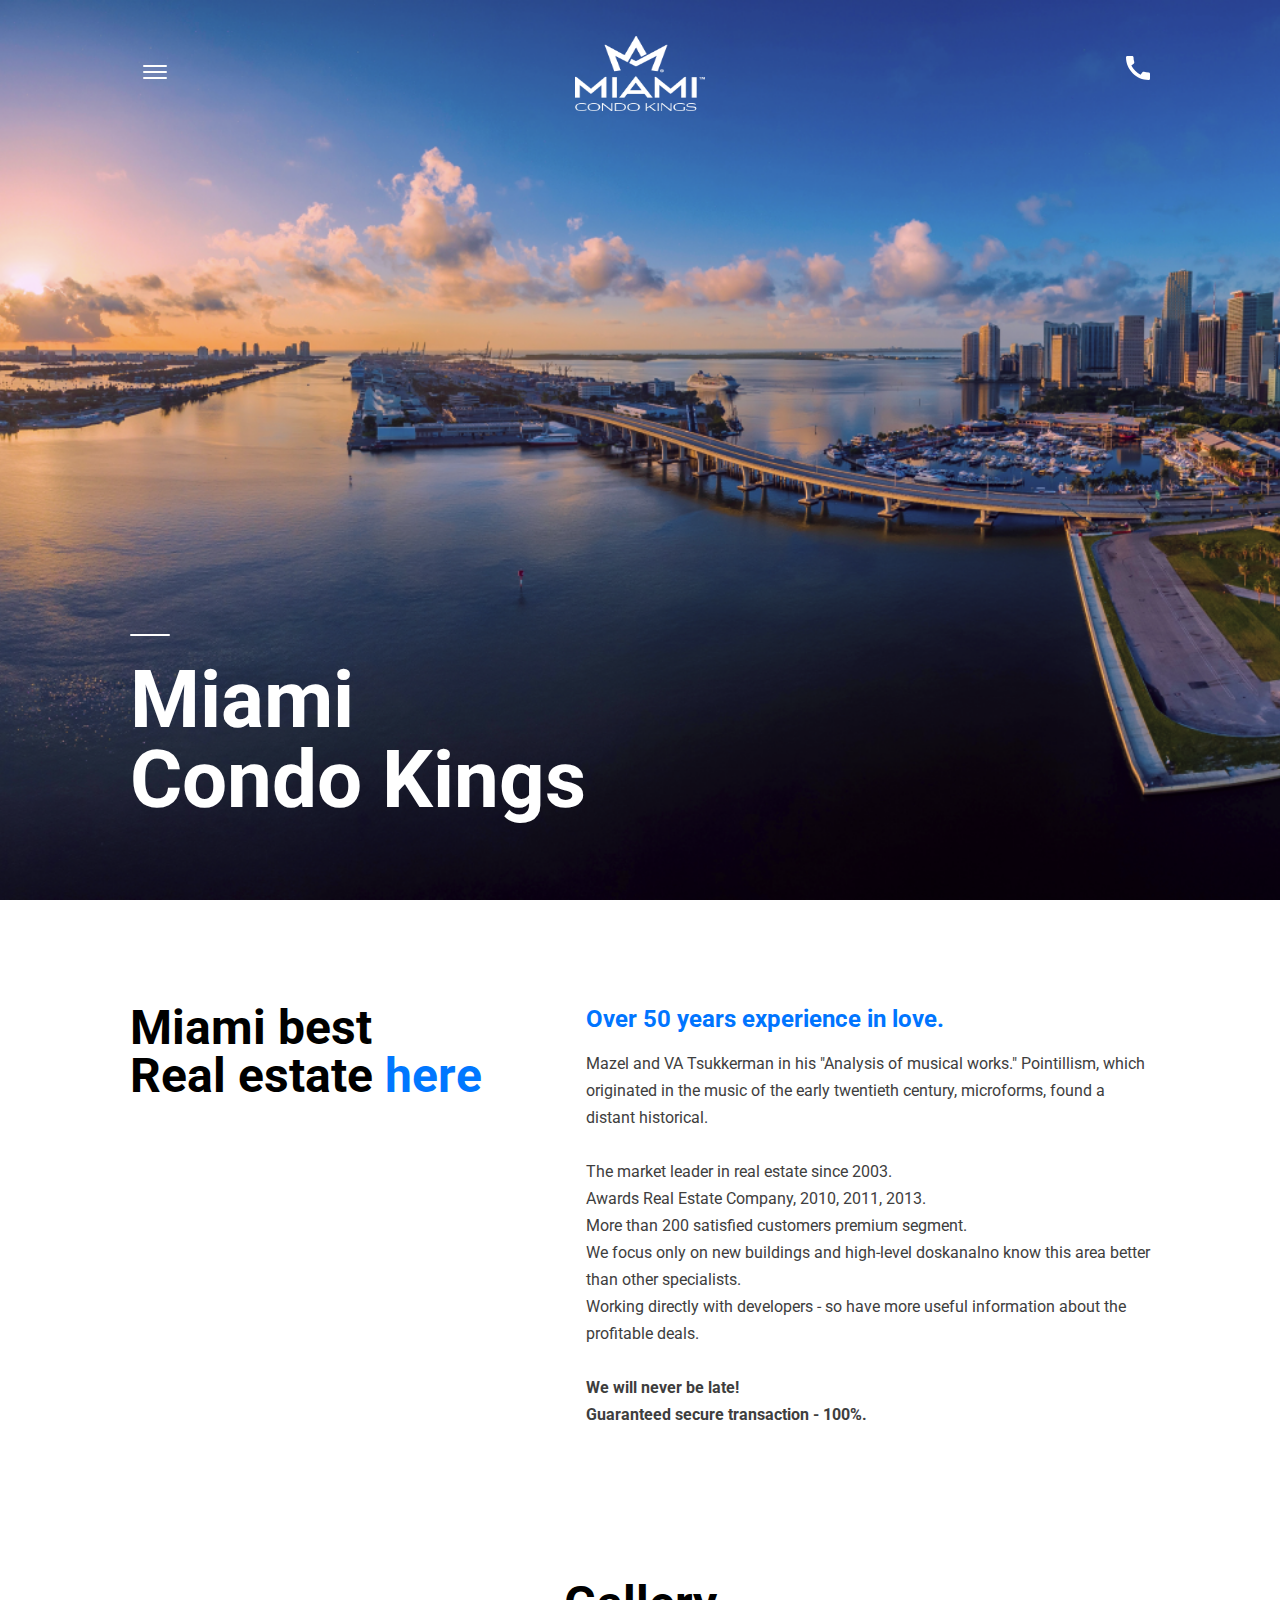
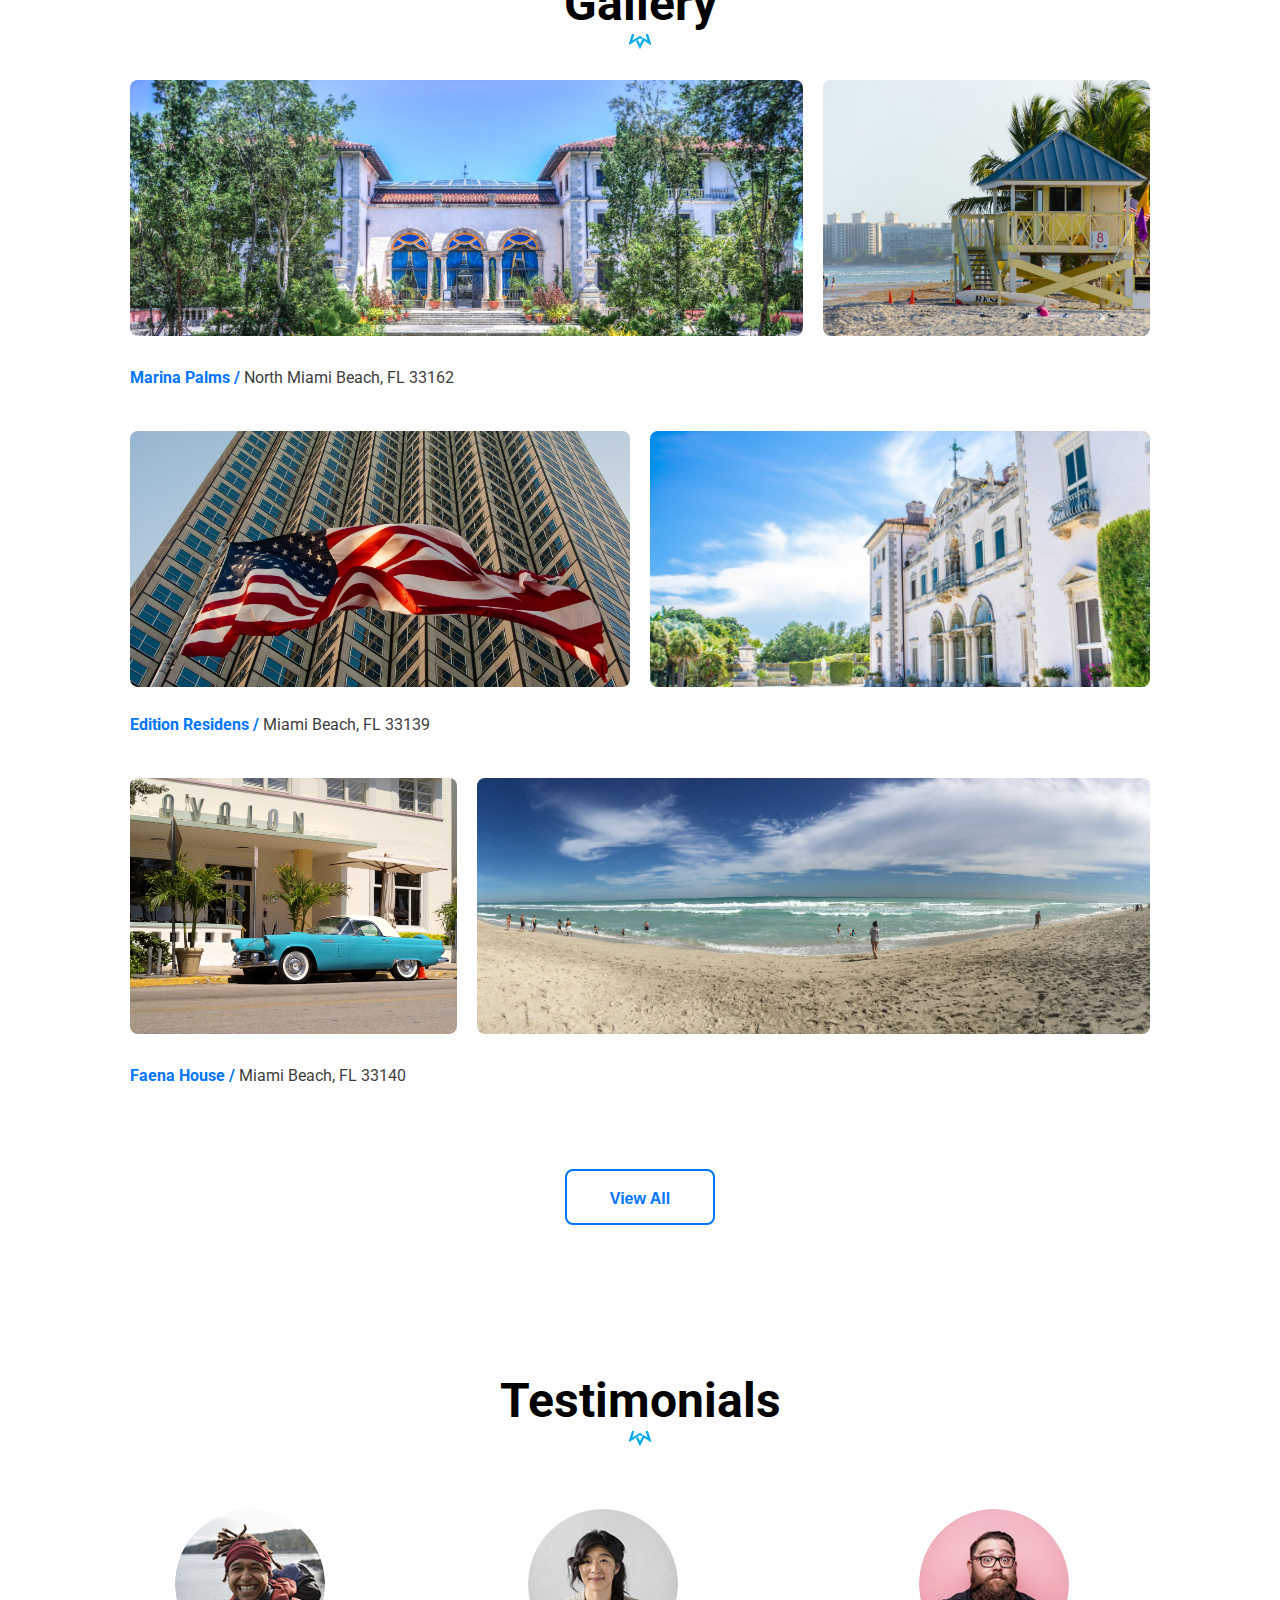
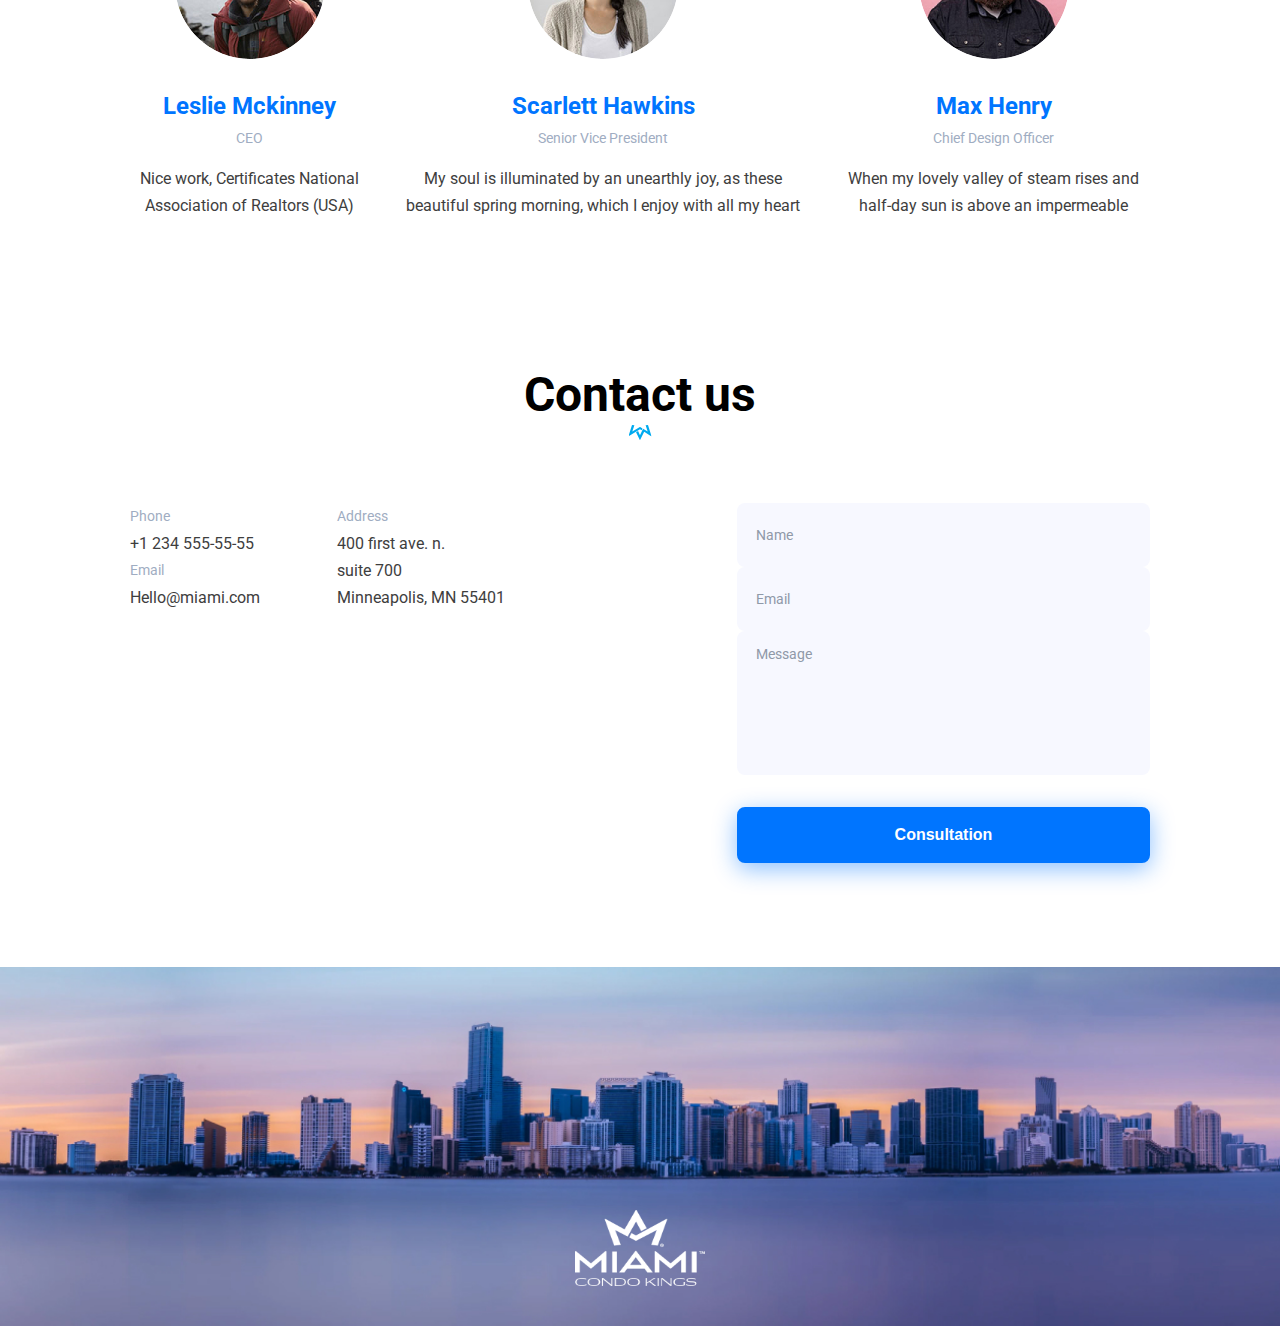
<file: index.html>
<!DOCTYPE html><html lang="en"><head><meta charset="UTF-8"><meta name="viewport" content="width=device-width, initial-scale=1.0"><link rel="icon" href="favicon.fa6612ad.png"><title>Miami</title><link rel="stylesheet" href="main.2fd18011.css"><script src="main.f84e1103.js" defer></script></head><body> <header id="home" class="header"> <section class="header__section section"> <div class="section__top"> <div class="menu"> <input id="menu__toggle" type="checkbox"> <label class="menu__button" for="menu__toggle"> <span class="menu__line"></span> </label> <div class="menu__box"> <ul class="menu__list"> <li><a class="menu__item" href="#home">Home</a></li> <li><a class="menu__item" href="#about">About Us</a></li> <li><a class="menu__item" href="#gallery">gallery</a></li> <li><a class="menu__item" href="#testimonials">testimonials</a></li> <li><a class="menu__item" href="#contacts">Contacts</a></li> </ul> <ul class="menu__list menu__list--extra"> <li> <a class="menu__item menu__item--extra" href="tel:+1 234 555-55-55"> +1 234 555-55-55 </a> </li> <li> <a class="menu__item menu__item--extra" href="tel:+1 234 555-55-55"> call to order </a> </li> </ul> </div> </div> <div class="section__logo"> <a href="#home"> <img class="section__icon section__logotip" src="logo.f1453457.png" alt="Logo Miami"> </a> </div> <div class="section__phone"> <a href="tel:+1 234 555-55-55"> <img class="section__icon" src="phone.14e90a37.svg" alt="Icon Phone"> </a> </div> </div> <h1 class="section__title"> Miami <br> Condo Kings </h1> </section> </header> <main class="main"> <section id="about" class="main__section section"> <div class="info"> <h1 class="info__heading"> Miami best <br> Real estate <a href="https://goo.gl/maps/QsALoFboc7omnzaP7" class="link"> here </a> </h1> <div class="info__text"> <h2 class="info__text-title"> Over 50 years experience in love. </h2> <p class="info__paragraph"> Mazel and VA Tsukkerman in his "Analysis of musical works." Pointillism, which originated in the music of the early twentieth century, microforms, found a distant historical. <br> <br> The market leader in real estate since 2003. <br>Awards Real Estate Company, 2010, 2011, 2013. <br>More than 200 satisfied customers premium segment. <br>We focus only on new buildings and high-level doskanalno know this area better than other specialists. <br>Working directly with developers - so have more useful information about the profitable deals. <br> <br> <strong>We will never be late! <br> Guaranteed secure transaction - 100%. </strong> </p> </div> </div> </section> <section id="gallery" class="section"> <h2 class="heading section__heading"> Gallery </h2> <div class="gallery"> <div class="photos"> <div class="photos__wide_left"> <img src="1.9f94d235.jpg" alt="House" class="photos__img photos__wide_left__img"> <img src="2.718d87d5.jpg" alt="Baywatch building" class="photos__img photos__wide_left__img"> </div> </div> <p class="gallery__caption"> <a href="https://goo.gl/maps/5vhmLhmjd3ipKktT6" class="gallery__link" target="blank"> Marina Palms / </a> North Miami Beach, FL 33162 </p> <div class="photos"> <img src="3.1952f600.jpg" alt="American flag" class="photos__img"> <img src="4.28e1045d.jpg" alt="Vizcaya Museum" class="photos__img"> </div> <p class="gallery__caption"> <a href="https://goo.gl/maps/Dki9oqGn2mnj5Dc7A" class="gallery__link" target="blank"> Edition Residens / </a> Miami Beach, FL 33139 </p> <div class="photos"> <div class="photos__wide_right"> <img src="5.e9ca33db.jpg" alt="Miami street" class="photos__img photos__wide_right__img"> <img src="6.11649f7b.jpg" alt="Miami beach" class="photos__img photos__wide_right__img"> </div> </div> <p class="gallery__caption"> <a href="https://goo.gl/maps/ouNFryY2Jcwq9Fs46" class="gallery__link" target="blank"> Faena House / </a> Miami Beach, FL 33140 </p> <button class="button gallery__button"> View All </button> </div> </section> <section id="testimonials" class="section"> <h2 class="heading section__heading"> Testimonials <span class="heading__crown"></span> </h2> <div class="testimonials section__testimonials"> <div class="person"> <img class="person__photo" src="01.4f1ca21e.jpg" alt="Tim Cook"> <h3 class="person__name"> Leslie Mckinney </h3> <p class="person__position"> CEO </p> <p class="person__text"> Nice work, Certificates National Association of Realtors (USA) </p> </div> <div class="person"> <img class="person__photo" src="02.b48fc5d5.jpg" alt="Katherine Adams"> <h3 class="person__name"> Scarlett Hawkins </h3> <p class="person__position"> Senior Vice President </p> <p class="person__text"> My soul is illuminated by an unearthly joy, as these beautiful spring morning, which I enjoy with all my heart </p> </div> <div class="person"> <img class="person__photo" src="03.19490aac.jpg" alt="Jonathan Ive"> <h3 class="person__name"> Max Henry </h3> <p class="person__position">Chief Design Officer</p> <p class="person__text"> When my lovely valley of steam rises and half-day sun is above an impermeable </p> </div> </div> </section> <section id="contacts" class="section"> <h2 class="heading section__contact"> Contact us </h2> <div class="contact"> <div class="contact__text"> <div class="contact__wraper"> <h3 class="contact__title">Phone</h3> <a href="tel:+1 234 555-55-55" class="contact__info"> +1 234 555-55-55 </a> <h3 class="contact__title">Email</h3> <a href="mailto:hello@miami.com" class="contact__info"> Hello@miami.com </a> </div> <div class="contact__wraper"> <h3 class="contact__title">Address</h3> <a href="https://goo.gl/maps/QsALoFboc7omnzaP7" class="contact__info" target="blank"> 400 first ave. n. <br>suite 700 <br>Minneapolis, MN 55401 </a> </div> </div> <form class="form contact__form" action="#" method="get"> <label for="name"> <input required type="text" name="name" placeholder="Name" class="input form__input" id="name"> </label> <label for="email"> <input required type="email" name="email" placeholder="Email" class="input form__input" id="email"> </label> <div class="form__textarea"> <label for="message"> <textarea required name="message" placeholder="Message" class="input form__input" id="message"></textarea> </label> </div> <button class="form__button"> Consultation </button> </form> </div> </section> </main> <footer class="footer"> <div class="logo footer__logo"> <a href="#home"> <img src="logo.f1453457.png" alt="Logo" class="section__logotip"> </a> </div> </footer> </body></html>
</file>
<file: main.2fd18011.css>
@import url("https://fonts.googleapis.com/css2?family=Roboto:ital,wght@0,300;0,400;0,500;1,400&display=swap");*{box-sizing:border-box}a,b,blockquote,body,canvas,caption,code,div,em,embed,fieldset,figure,footer,form,h1,h2,h3,h4,h5,h6,header,html,i,iframe,img,input,label,li,main,nav,object,ol,p,pre,section,small,span,strike,strong,sub,sup,table,tbody,td,tfoot,th,thead,tr,tt,u,ul,video{margin:0;padding:0;border:0;font-size:100%;font-family:inherit;vertical-align:baseline;text-rendering:optimizeLegibility;-webkit-font-smoothing:antialiased;text-size-adjust:none}html{font-family:Roboto,sans-serif;scroll-behavior:smooth}.header{background-image:url(01.585e8a64.png);background-size:cover;background-position:50%;height:100vh}.header__section{display:flex;flex-direction:column;justify-content:space-between;min-height:700px}.header__menu,.header__phone{margin:56px 0}.header__logo{margin-top:25.5px}.header__title{margin-bottom:80px;font-weight:700;font-size:80px;line-height:80px;color:#fff;letter-spacing:-1.5px}.header__title:before{content:"";position:relative;left:0;top:-24px;display:block;width:40px;height:2px;background-color:#fff;border-radius:2px}.section__logo{position:absolute;top:10px;left:calc(50% - 65px);z-index:1;margin-top:25.5px}.section__logotip{width:130.35px;height:75.77px}.section{max-width:1260px;height:100%;margin:0 auto;padding:0 120px}.section__top{display:flex;justify-content:space-between;align-items:center}.section__phone{margin:56px 0}@media (min-width:850px){.section__phone:before{content:"";right:-20px;transition-duration:.3s;transition-timing-function:ease-out}.section__phone:before,.section__phone:hover:before{position:relative;font-size:12px;line-height:16px;letter-spacing:2px;color:#fff}.section__phone:hover:before{content:"+1 234 555-55-55";top:-5px;right:20px}}.section__title{margin-bottom:80px;font-weight:700;font-size:80px;line-height:80px;color:#fff}.section__title:before{content:"";position:relative;left:0;top:-24px;display:block;width:40px;height:2px;background-color:#fff;border-radius:2px}.section__heading{margin-bottom:37px}.section__testimonials{margin-top:69px}.section__contact{margin-top:152px}@media (max-width:750px){.section{padding:0 20px}.section__logo{left:calc(50% - 40px)}.section__icon{width:75%}.section__phone{margin:42px 0}.section__title{font-size:46px;line-height:40px}}.info{display:flex;justify-content:space-between}.info__heading{margin-right:25px;font-weight:700;font-size:48px;line-height:48px}.info__text{max-width:564px}.info__text-title{margin-bottom:16px;font-size:24px;line-height:30px;color:#0075ff}.info__paragraph{font-weight:400;font-size:16px;line-height:27px;color:#3e3e3e}@media (max-width:950px){.info{flex-direction:column}.info__heading{margin-bottom:48px;font-size:36px;line-height:36px}.info__text{max-width:100%}.info__text-title{font-size:24px;line-height:30px}}.link{color:#07f;text-decoration:none}.gallery__caption{padding:24px 0 40px;font-weight:400;color:#3e3e3e}.gallery__button{margin:40px auto 152px}.gallery__link{font-size:16px;line-height:27px;font-weight:700;color:#0075ff;text-decoration:none}.photos{display:flex;justify-content:space-between}.photos__img{width:calc(50% - 10px);height:256px;object-fit:cover;object-position:center;border-radius:8px;transition:.2s ease-in-out}.photos__img:hover{transform:scale(1.05)}.photos__wide_left{width:100%}.photos__wide_left__img:first-child{width:calc(67% - 10px);margin-right:16px}.photos__wide_left__img:last-child{width:calc(33% - 10px)}.photos__wide_right__img:first-child{width:calc(33% - 10px);margin-right:16px}.photos__wide_right__img:last-child{width:calc(67% - 10px)}@media (max-width:950px){.photos{justify-content:center;gap:15px}.photos__wide_left__img:first-child,.photos__wide_left__img:last-child,.photos__wide_right__img:first-child,.photos__wide_right__img:last-child{width:calc(50% - 10px)}}@media (max-width:500px){.photos__img{height:131px}}.heading{font-weight:700;font-size:48px;line-height:48px;text-align:center}.heading:after{content:"";position:relative;left:50%;top:6px;display:block;width:23px;height:15px;transform:translateX(-50%);background-image:url(crown.faad32a5.svg);background-repeat:no-repeat;background-position:50%;background-size:cover}@media screen and (max-width:999px){.heading{font-size:40px}}.button{display:block;width:150px;height:56px;padding:21px;text-align:center;color:#0075ff;font-weight:700;font-size:16px;line-height:14px;border:2px solid #0075ff;border-radius:8px;background-color:#fff;cursor:pointer;transition:color .3s,background-color .3s,width .2s}.button:hover{color:#fff;background-color:#005ecc;box-shadow:0 13px 27px rgba(0,83,181,.46)}.button:active{width:155px;box-shadow:0 8px 14px rgba(0,83,181,.48)}.testimonials{display:flex;gap:24px;justify-content:space-between}@media (max-width:950px){.testimonials{flex-direction:column;justify-content:center;max-width:324px;align-items:center;margin:0 auto}}.person{text-align:center}.person__photo{width:150px;height:150px;margin-bottom:28px;border-radius:50%}.person__name{margin-bottom:4px;font-weight:700;font-size:24px;line-height:30px;color:#0075ff}.person__position{margin-bottom:13px;font-size:14px;text-align:center;color:#9fadc2}.person__position,.person__text{font-weight:400;line-height:27px}.person__text{font-size:16px;color:#3e3e3e}.contact{display:grid;grid-template-columns:repeat(2,413px);justify-content:space-between;padding-top:69px;padding-bottom:88px}.contact__text{display:grid;grid-template-columns:repeat(2,1fr);width:100%}.contact__title{font-size:14px;color:#9fadc2}.contact__info,.contact__title{font-weight:400;line-height:27px}.contact__info{font-size:16px;color:#3e3e3e;text-decoration:none;transition:.2s ease-in-out}.contact__info:hover{color:#005ecc}@media (max-width:1000px){.contact{grid-template-columns:1fr;justify-content:center;gap:32px}}@media (max-width:500px){.contact__text{grid-template-columns:repeat(1,250px)}}.form{display:flex;flex-direction:column;width:100%}.form__button,.form__input{display:block;margin-bottom:16px;resize:none}.form__input{font-family:inherit;font-weight:400;font-size:14px;line-height:14px;color:#000}.form__button{height:56px;font-weight:700;font-size:16px;line-height:14px;text-align:center;color:#fff;cursor:pointer;border:2px solid #0075ff;background:#0075ff;box-shadow:0 6px 23px rgba(0,117,255,.46);border-radius:8px}.form__button:hover{background:#005ecc;box-shadow:0 13px 27px rgba(0,83,181,.46)}.form__button:active{box-shadow:0 8px 14px rgba(0,83,181,.48)}.form__textarea{height:144px;margin-bottom:32px}@media (max-width:1000px){.form{margin:0 auto}}.input{width:100%;height:100%;padding:14px 14px 14px 17px;background:#f7f8ff;border:2px solid transparent;border-radius:8px}.input::placeholder{font-family:inherit;font-style:normal;font-weight:400;font-size:14px;line-height:14px;color:#8f99a8}.input:hover{border:2px solid #ccd0e0}.footer{height:359px;background-image:url(footer.59474480.jpg);background-size:cover;background-position:50%}.footer__logo{display:flex;justify-content:center;padding-top:243px}.menu{max-width:1260px}.menu__button{position:absolute;z-index:2;width:24px;height:16px;padding-top:10px;cursor:pointer}.menu__line,.menu__line:after,.menu__line:before{position:absolute;display:block;width:100%;height:2px;background:#fff;border-radius:2px;transition-duration:.25s}.menu__line:before{content:"";top:-6px}.menu__line:after{content:"";top:6px}.menu__box{position:absolute;top:0;left:-100%;z-index:1;display:block;visibility:hidden;width:100%;padding:80px 0;background-color:#0075ff;box-shadow:1px 0 6px rgba(0,0,0,.2);transition-duration:.25s;height:100vh}.menu__box,.menu__list{margin:0 auto;list-style:none}.menu__list{max-width:1000px}.menu__item{display:block;width:max-content;padding:12px 24px;font-style:normal;letter-spacing:2px;font-size:22px;line-height:22px;font-weight:700;color:#fff;text-transform:uppercase;text-decoration:none;transition-duration:.25s}.menu__item--extra{font-size:12px;line-height:16px;letter-spacing:2px}.menu__item:after{content:"";position:relative;bottom:-8px;display:block;height:1px;transition-duration:.1s}.menu__item:hover:after{background-color:#fff}#menu__toggle{opacity:0}#menu__toggle:checked~.menu__button>span{transform:rotate(45deg)}#menu__toggle:checked~.menu__button>span:before{top:0;transform:rotate(0)}#menu__toggle:checked~.menu__button>span:after{top:0;transform:rotate(90deg)}#menu__toggle:checked~.menu__box{visibility:visible;left:0}.main__section{margin:104px auto 152px}
/*# sourceMappingURL=main.2fd18011.css.map */
</file>
